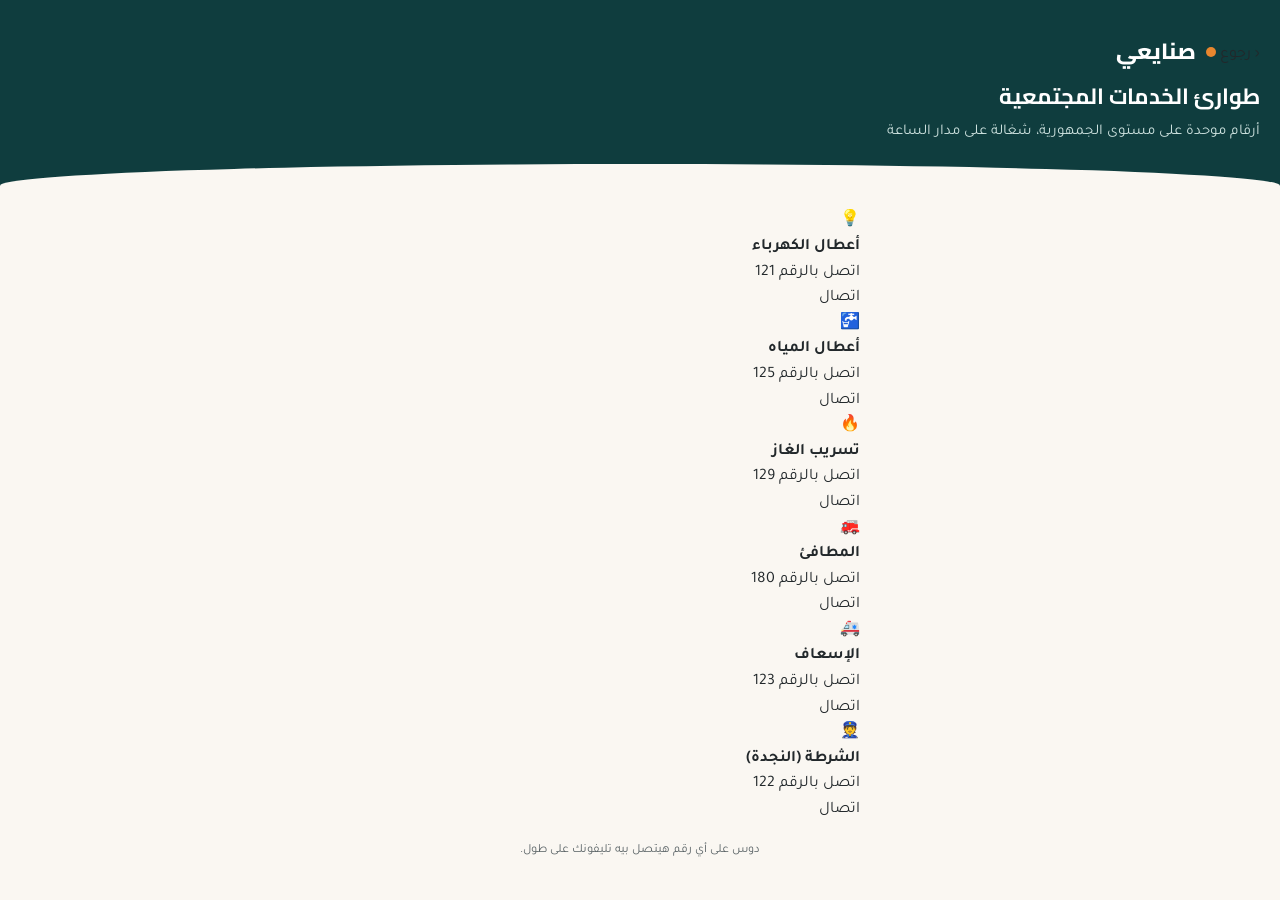
<file: emergency.html>
<!DOCTYPE html>
<html lang="ar" dir="rtl">
<head>
<meta charset="UTF-8">
<meta name="viewport" content="width=device-width, initial-scale=1.0, maximum-scale=1.0, user-scalable=no">
<title>طوارئ - صنايعي</title>
<link rel="stylesheet" href="assets/style.css">
</head>
<body>

<div class="screen">
  <div class="band" style="padding-bottom:30px;">
    <a href="javascript:history.back()" class="back-link">‹ رجوع</a>
    <div class="logo-mark"><span class="dot"></span> صنايعي</div>
    <h1 style="font-size:22px;margin-top:10px;">طوارئ الخدمات المجتمعية</h1>
    <p>أرقام موحدة على مستوى الجمهورية، شغالة على مدار الساعة</p>
  </div>

  <div class="wrap">
    <a class="list-row" href="tel:121">
      <div class="ico">💡</div>
      <div class="grow">
        <strong>أعطال الكهرباء</strong>
        <div class="sub">اتصل بالرقم 121</div>
      </div>
      <span class="badge">اتصال</span>
    </a>

    <a class="list-row" href="tel:125">
      <div class="ico">🚰</div>
      <div class="grow">
        <strong>أعطال المياه</strong>
        <div class="sub">اتصل بالرقم 125</div>
      </div>
      <span class="badge">اتصال</span>
    </a>

    <a class="list-row" href="tel:129">
      <div class="ico">🔥</div>
      <div class="grow">
        <strong>تسريب الغاز</strong>
        <div class="sub">اتصل بالرقم 129</div>
      </div>
      <span class="badge">اتصال</span>
    </a>

    <a class="list-row" href="tel:180">
      <div class="ico">🚒</div>
      <div class="grow">
        <strong>المطافئ</strong>
        <div class="sub">اتصل بالرقم 180</div>
      </div>
      <span class="badge">اتصال</span>
    </a>

    <a class="list-row" href="tel:123">
      <div class="ico">🚑</div>
      <div class="grow">
        <strong>الإسعاف</strong>
        <div class="sub">اتصل بالرقم 123</div>
      </div>
      <span class="badge">اتصال</span>
    </a>

    <a class="list-row" href="tel:122">
      <div class="ico">👮</div>
      <div class="grow">
        <strong>الشرطة (النجدة)</strong>
        <div class="sub">اتصل بالرقم 122</div>
      </div>
      <span class="badge">اتصال</span>
    </a>

    <p class="hint" style="margin-top:16px;text-align:center;">
      دوس على أي رقم هيتصل بيه تليفونك على طول.
    </p>

    <div class="bottom-space"></div>
  </div>
</div>

</body>
</html>
</file>
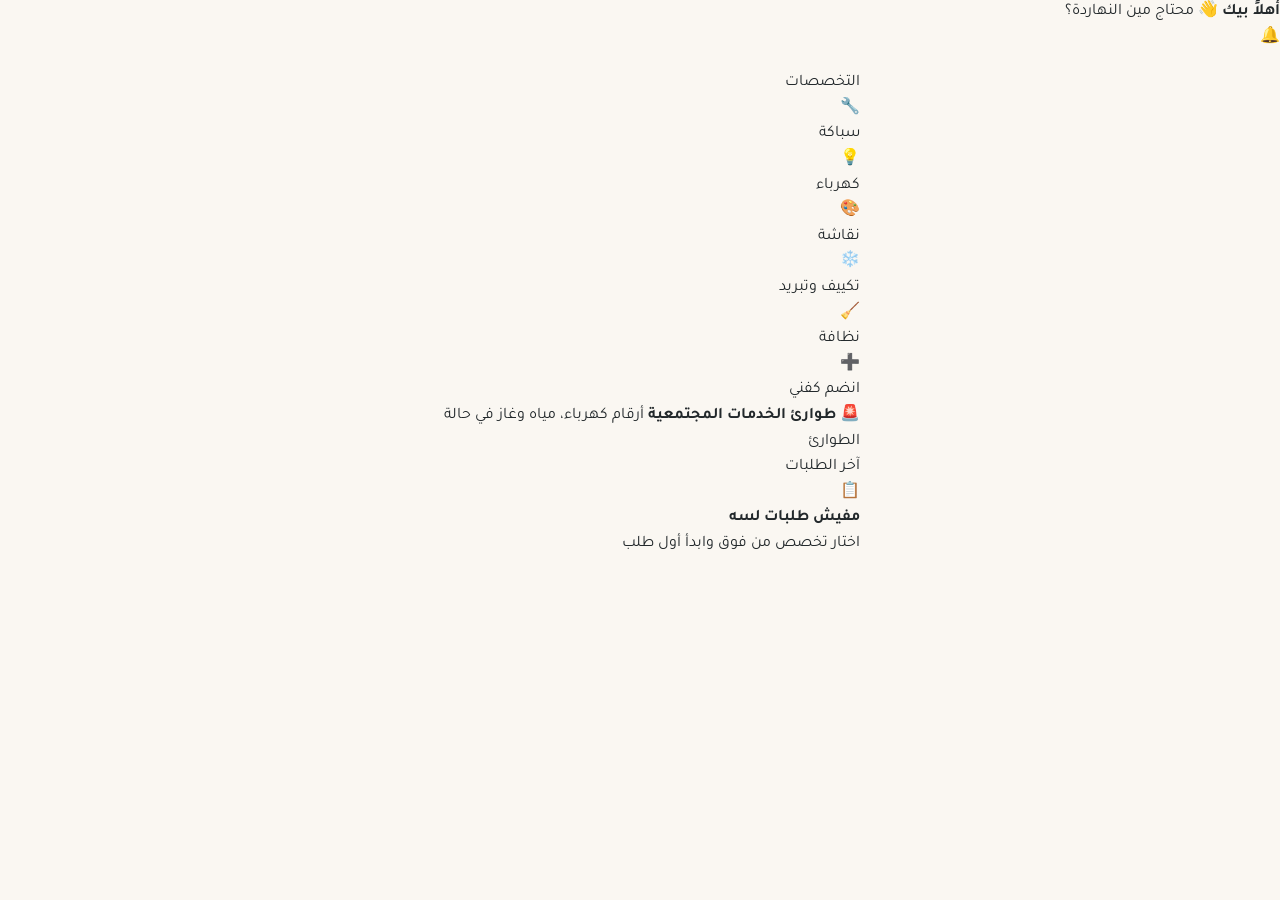
<file: home-customer.html>
<!DOCTYPE html>
<html lang="ar" dir="rtl">
<head>
<meta charset="UTF-8">
<meta name="viewport" content="width=device-width, initial-scale=1.0, maximum-scale=1.0, user-scalable=no">
<title>الرئيسية - صنايعي</title>
<link rel="stylesheet" href="assets/style.css">
</head>
<body>

<div class="screen">
  <div class="topbar">
    <div class="greet">
      <strong id="custGreet">أهلاً بيك 👋</strong>
      <span>محتاج مين النهاردة؟</span>
    </div>
    <div class="bell">🔔</div>
  </div>

  <div class="wrap">

    <div class="section-title">التخصصات</div>
    <div class="cat-strip">
      <a class="cat-item" href="find-technician.html?spec=سباكة">
        <div class="ico">🔧</div><span>سباكة</span>
      </a>
      <a class="cat-item" href="find-technician.html?spec=كهرباء">
        <div class="ico">💡</div><span>كهرباء</span>
      </a>
      <a class="cat-item" href="find-technician.html?spec=نقاشة">
        <div class="ico">🎨</div><span>نقاشة</span>
      </a>
      <a class="cat-item" href="find-technician.html?spec=تكييف%20وتبريد">
        <div class="ico">❄️</div><span>تكييف وتبريد</span>
      </a>
      <a class="cat-item" href="find-technician.html?spec=نظافة">
        <div class="ico">🧹</div><span>نظافة</span>
      </a>
      <a class="cat-item" href="register-technician.html">
        <div class="ico">➕</div><span>انضم كفني</span>
      </a>
    </div>

    <a href="emergency.html" class="emg-btn">
      <span class="ico">🚨</span>
      <span>
        <strong>طوارئ الخدمات المجتمعية</strong>
        <span>أرقام كهرباء، مياه وغاز في حالة الطوارئ</span>
      </span>
    </a>

    <div class="section-title">آخر الطلبات</div>
    <div id="ordersList">
      <div class="list-row">
        <div class="ico">📋</div>
        <div class="grow">
          <strong>مفيش طلبات لسه</strong>
          <div class="sub">اختار تخصص من فوق وابدأ أول طلب</div>
        </div>
      </div>
    </div>

    <div class="bottom-space"></div>
  </div>
</div>

<script>
  const name = localStorage.getItem('sanayie_customer_name');
  if(name){
    document.getElementById('custGreet').textContent = 'أهلاً يا ' + name + ' 👋';
  }
</script>
</body>
</html>
</file>
<file: assets/style.css>
@import url('https://fonts.googleapis.com/css2?family=Cairo:wght@600;700;800&family=Tajawal:wght@400;500;700&display=swap');

:root{
  --petrol:#0F3D3E;
  --petrol-dark:#0A2B2C;
  --copper:#E8862E;
  --copper-dark:#C56A1B;
  --sand:#EFE6D8;
  --paper:#FAF7F2;
  --ink:#22282B;
  --ink-soft:#5B6467;
  --line:#E1D8C8;
  --ok:#2F8F4E;
  --danger:#C24A3A;
  --radius:14px;
}

*{box-sizing:border-box;}
html,body{margin:0;padding:0;}
body{
  direction:rtl;
  font-family:'Tajawal',sans-serif;
  background:var(--paper);
  color:var(--ink);
  line-height:1.6;
  -webkit-tap-highlight-color:transparent;
}
h1,h2,h3,.display{
  font-family:'Cairo',sans-serif;
  margin:0;
  color:var(--petrol-dark);
}
a{color:inherit;text-decoration:none;}
button, .btn{
  font-family:'Tajawal',sans-serif;
  cursor:pointer;
  border:none;
  outline:none;
}
img{max-width:100%;display:block;}

.screen{
  min-height:100vh;
  display:flex;
  flex-direction:column;
}
.wrap{
  width:100%;
  max-width:480px;
  margin:0 auto;
  padding:20px;
  flex:1;
}

.band{
  background:var(--petrol);
  position:relative;
  padding:34px 20px 46px;
  overflow:hidden;
}
.band::after{
  content:"";
  position:absolute;
  left:0; right:0; bottom:-1px;
  height:26px;
  background:var(--paper);
  border-radius:60% 60% 0 0 / 100% 100% 0 0;
}
.band .tick{
  position:absolute;
  top:0; bottom:0;
  width:6px;
  background:repeating-linear-gradient(180deg,var(--copper) 0 10px, transparent 10px 20px);
  opacity:.6;
}
.band .tick.right{right:26px;}
.band .tick.left{left:26px;}
.band h1{
  color:#fff;
  font-size:30px;
  position:relative;
  z-index:1;
}
.band p{
  color:#CFE3E0;
  margin-top:6px;
  position:relative;
  z-index:1;
  font-size:15px;
}
.band .logo-mark{
  display:inline-flex;
  align-items:center;
  gap:10px;
  color:#fff;
  font-family:'Cairo',sans-serif;
  font-weight:800;
  font-size:22px;
  position:relative;
  z-index:1;
}
.band .logo-mark .dot{
  width:10px;height:10px;border-radius:50%;
  background:var(--copper);
  display:inline-block;
}

.card{
  background:#fff;
  border:1px solid var(--line);
  border-radius:var(--radius);
  padding:18px;
}
.role-pick{
  display:flex;
  flex-direction:column;
  gap:14px;
  margin-top:-26px;
  position:relative;
  z-index:2;
}
.role-btn{
  background:#fff;
  border:1px solid var(--line);
  border-radius:var(--radius);
  padding:20px;
  display:flex;
  align-items:center;
  gap:16px;
  text-align:right;
  box-shadow:0 6px 16px rgba(15,61,62,.08);
  transition:transform .15s ease, border-color .15s ease;
}
.role-btn:active{transform:scale(.98);}
.role-btn .emoji{
  width:52px;height:52px;
  border-radius:12px;
  display:flex;align-items:center;justify-content:center;
  font-size:26px;
  flex-shrink:0;
}
.role-btn.customer .emoji{background:#E9F1F0;}
.role-btn.tech .emoji{background:#FBEADA;}
.role-btn strong{display:block;font-family:'Cairo',sans-serif;font-size:17px;color:var(--ink);}
.role-btn span{color:var(--ink-soft);font-size:13.5px;}
.role-btn .arrow{margin-right:auto;color:var(--ink-soft);font-size:20px;}

.field{margin-bottom:16px;}
.field label{
  display:block;
  font-size:14px;
  font-weight:700;
  margin-bottom:7px;
  color:var(--petrol-dark);
}
.field input[type=text],
.field input[type=tel],
.field select{
  width:100%;
  padding:13px 14px;
  border:1.5px solid var(--line);
  border-radius:10px;
  font-size:15px;
  font-family:'Tajawal',sans-serif;
  background:#fff;
  color:var(--ink);
}
.field input:focus, .field select:focus{border-color:var(--copper);}
.hint{font-size:12.5px;color:var(--ink-soft);margin-top:6px;}

.upload-box{
  border:1.5px dashed var(--line);
  border-radius:10px;
  padding:16px;
  text
</file>
